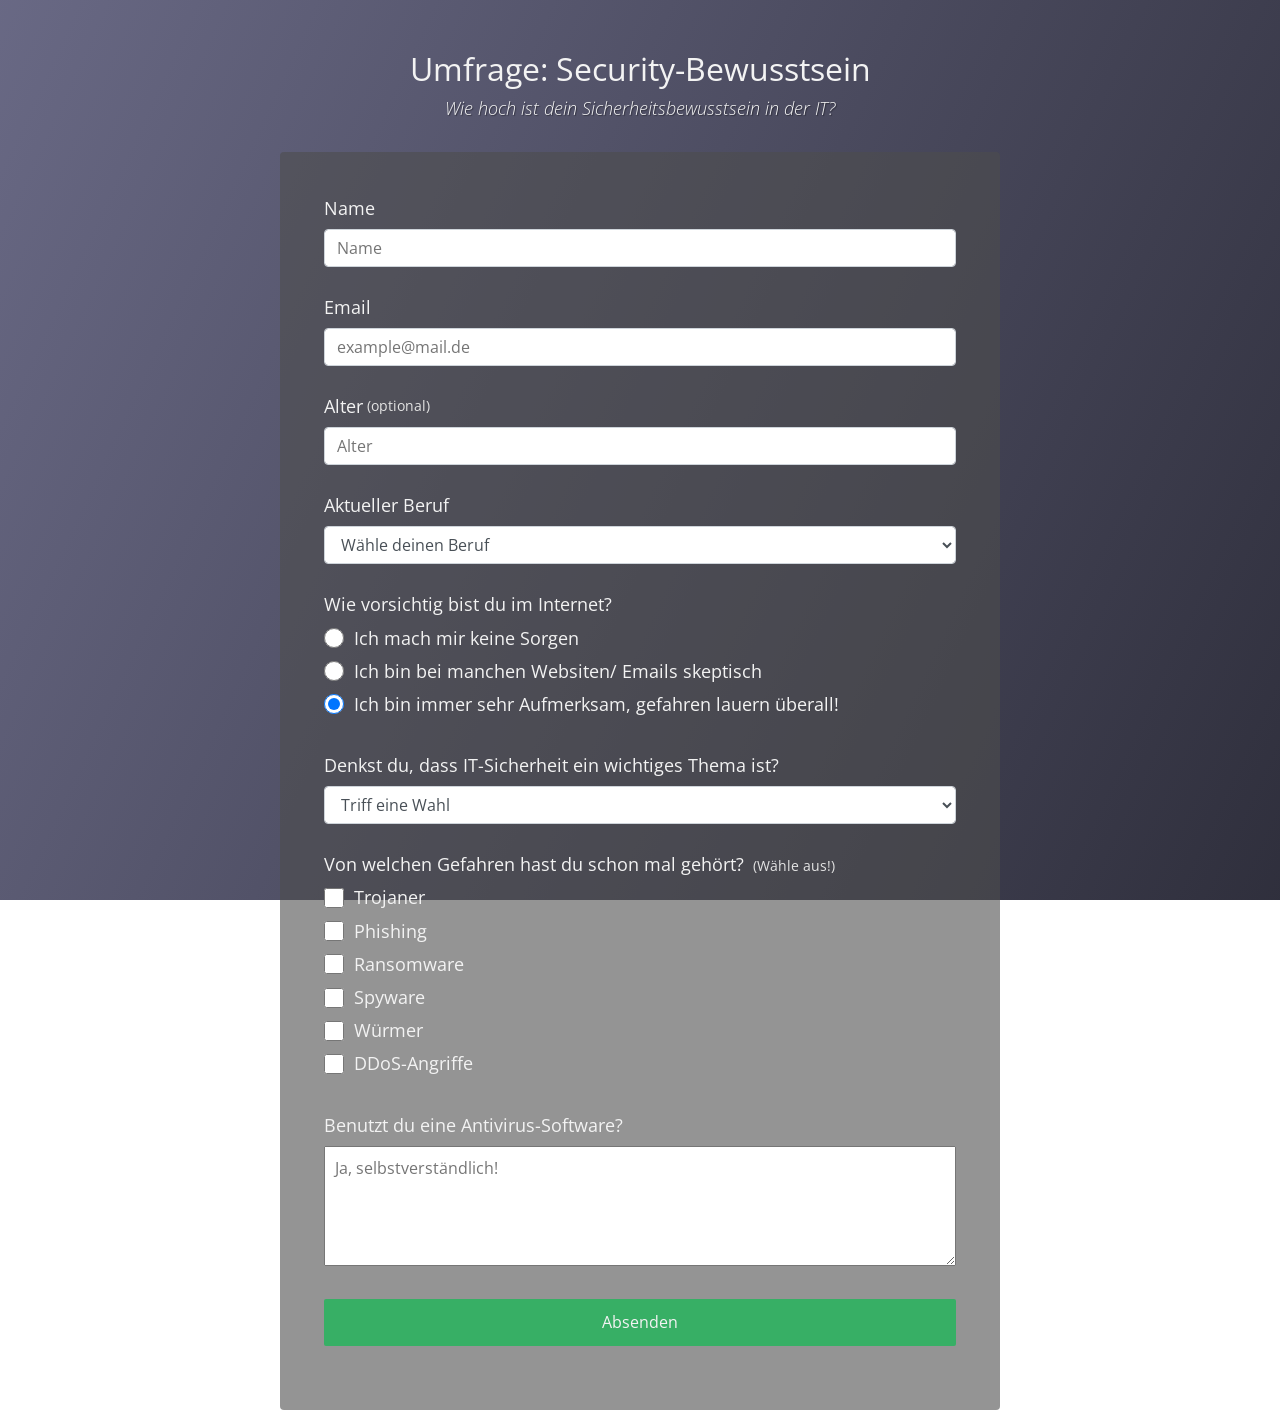
<file: Survey Form/index.html>
<!DOCTYPE html>
<html lang="de">
<head>
    <meta charset="UTF-8">
    <meta name="viewport" content="width=device-width, initial-scale=1.0">
    <title>Security-Bewusstsein</title>
    <link rel="stylesheet"  href="styles.css">
</head>
<body>
    <div class="container">
        <header class="header">
            <h1 id="title" class="text-center">Umfrage: Security-Bewusstsein</h1>
            <p id="description" class="description text-center">
                Wie hoch ist dein Sicherheitsbewusstsein in der IT?
            </p>
        </header>

        <form id="survey-form">
        <div class="form-group">
            <label id="name-label" for="name">Name</label>
            <input type="text" name="name" id="name" class="form-control" placeholder="Name" required>
        </div>

        <div class="form-group">
            <label id="email-label" for="email">Email</label>
            <input type="email" name="email" id="email" class="form-control" placeholder="example@mail.de" required>
        </div>

        <div class="form-group">
            <label id="number-label" for="number">Alter
                <span class="clue">(optional)</span>
            </label>
            <input type="number" name="age" id="number" min="10" max="99" class="form-control" placeholder="Alter">
        </div>

        <div class="form-group">
            <p>Aktueller Beruf</p>
            <select id="dropdown" name="role" class="form-control" required>
            <option disabled selected value>Wähle deinen Beruf</option>
            <option value="angestellter">Angestellter</option>
            <option value="auszubildender">Auszubildender</option>
            <option value="schueler">Schüler</option>
            <option value="student">Student</option>
            <option value="arbeitssuchend">Arbeitssuchend</option>
            <option value="arbeitssuchend">Sonstige</option>
            </select>
        </div>

        <div class="form-group">
            <p>Wie vorsichtig bist du im Internet?</p>
            <label>
                <input name="user-recommend" value="gering" type="radio" class="input-radio" checked>
                Ich mach mir keine Sorgen
            </label>
            <label>
                <input name="user-recommend" value="mittel" type="radio" class="input-radio" checked>
                Ich bin bei manchen Websiten/ Emails skeptisch
            </label>
            <label>
                <input name="user-recommend" value="hoch" type="radio" class="input-radio" checked>
                Ich bin immer sehr Aufmerksam, gefahren lauern überall!
            </label>
        </div>

        <div class="form-group">
            <p>Denkst du, dass IT-Sicherheit ein wichtiges Thema ist?</p>
            <select id="most-like" name="mostLike" class="form-control" required>
                <option disabled selected value>Triff eine Wahl</option>
                <option value="very-important">Sehr wichtig und relevant!</option>
                <option value="important">Wichtig und relevant</option>
                <option value="less-important">Nicht besonders wichtig</option>
                <option value="not-important">Unwichtig!</option>
            </select>
        </div>

        <div class="form-group">
            <p>
             Von welchen Gefahren hast du schon mal gehört?
             <span class="clue">(Wähle aus!)</span>
            </p>
            <label>
                <input name="prefer" value="trojaner" type="checkbox" class="input-checkbox">
                Trojaner
            </label>
            <label>
                <input name="prefer" value="phishing" type="checkbox" class="input-checkbox">
                Phishing
            </label>
            <label>
                <input name="prefer" value="ransomware" type="checkbox" class="input-checkbox">
                Ransomware
            </label>
            <label>
                <input name="prefer" value="spyware" type="checkbox" class="input-checkbox">
                Spyware
            </label>
            <label>
                <input name="prefer" value="würmer" type="checkbox" class="input-checkbox">
                Würmer
            </label>
            <label>
                <input name="prefer" value="ddos-angriffe" type="checkbox" class="input-checkbox">
                DDoS-Angriffe
            </label>
        </div>

        <div class="form-group">
            <p>Benutzt du eine Antivirus-Software?</p>
            <textarea id="comments" class="input-textarea" name="comments" placeholder="Ja, selbstverständlich!"></textarea>
        </div>

        <div class="form-group">
            <button type="submit" id="submit" class="submit-button"> Absenden </button>
        </div>
     </form>
    </div>
</body>
</html>
</file>
<file: Survey Form/styles.css>
@import url('https://fonts.googleapis.com/css2?family=Open+Sans:ital,wght@0,300..800;1,300..800&display=swap');


:root {
  --color-white: #f3f3f3;
  --color-darkblue: hsl(240, 30%, 15%);
  --color-darkblue-alpha: rgba(78, 78, 78, 0.6);
  --color-green: #37af65;
}

*,
*::before,
*::after {
  box-sizing: border-box;
}
  
body {
  font-family: "Open Sans", sans-serif;
  font-size: 1rem;
  font-weight: 400;
  line-height: 1.4;
  color: var(--color-white);
  margin: 0;
}

body::before {
  content: '';
  position: fixed;
  top: 0;
  left: 0;
  height: 100%;
  width: 100%;
  z-index: -1;
  background: var(--color-darkblue);
  background-image: linear-gradient(
      115deg,
      rgba(124, 124, 153, 0.8),
      rgba(56, 56, 65, 0.7)
    ),
    url(https://www.vdi-wissensforum.de/fileadmin/_processed_/7/9/csm_IT-Security-Weiterbildung_b5db4f4fec.png);
  background-size: cover;
  background-repeat: no-repeat;
  background-position: center;
}

h1 {
  font-weight: 400;
  line-height: 1.2;
}

p {
  font-size: 1.125rem;
}

h1,
p {
  margin-top: 0;
  margin-bottom: 0.5rem;
}

label {
  display: flex;
  align-items: center;
  font-size: 1.125rem;
  margin-bottom: 0.5rem;
}

input,
button,
select,
textarea {
  margin: 0;
  font-family: inherit;
  font-size: inherit;
  line-height: inherit;
}

button {
  border: none;
}

.container {
  width: 100%;
  margin: 3.125rem auto 0 auto;
}

@media (min-width: 576px) {
  .container {
    max-width: 540px;
  }
}

@media (min-width: 768px) {
  .container {
    max-width: 720px;
  }
}

.header {
  padding: 0 0.625rem;
  margin-bottom: 1.875rem;
}

.description {
  font-style: italic;
  font-weight: 200;
  text-shadow: 1px 1px 1px rgba(0, 0, 0, 0.4);
}

.clue {
  margin-left: 0.25rem;
  font-size: 0.9rem;
  color: #e4e4e4;
}

.text-center {
  text-align: center;
}

/* form */

form {
  background: var(--color-darkblue-alpha);
  padding: 2.5rem 0.625rem;
  border-radius: 0.25rem;
}

@media (min-width: 480px) {
  form {
    padding: 2.5rem;
  }
}

.form-group {
  margin: 0 auto 1.25rem auto;
  padding: 0.25rem;
}

.form-control {
  display: block;
  width: 100%;
  height: 2.375rem;
  padding: 0.375rem 0.75rem;
  color: #495057;
  background-color: #fff;
  background-clip: padding-box;
  border: 1px solid #ced4da;
  border-radius: 0.25rem;
  transition: border-color 0.15s ease-in-out, box-shadow 0.15s ease-in-out;
}

.form-control:focus {
  border-color: #80bdff;
  outline: 0;
  box-shadow: 0 0 0 0.2rem rgba(0, 123, 255, 0.25);
}

.input-radio,
.input-checkbox {
  display: inline-block;
  margin-right: 0.625rem;
  min-height: 1.25rem;
  min-width: 1.25rem;
}

.input-textarea {
  min-height: 120px;
  width: 100%;
  padding: 0.625rem;
  resize: vertical;
}

.submit-button {
  display: block;
  width: 100%;
  padding: 0.75rem;
  background: var(--color-green);
  color: inherit;
  border-radius: 2px;
  cursor: pointer;
}
</file>
